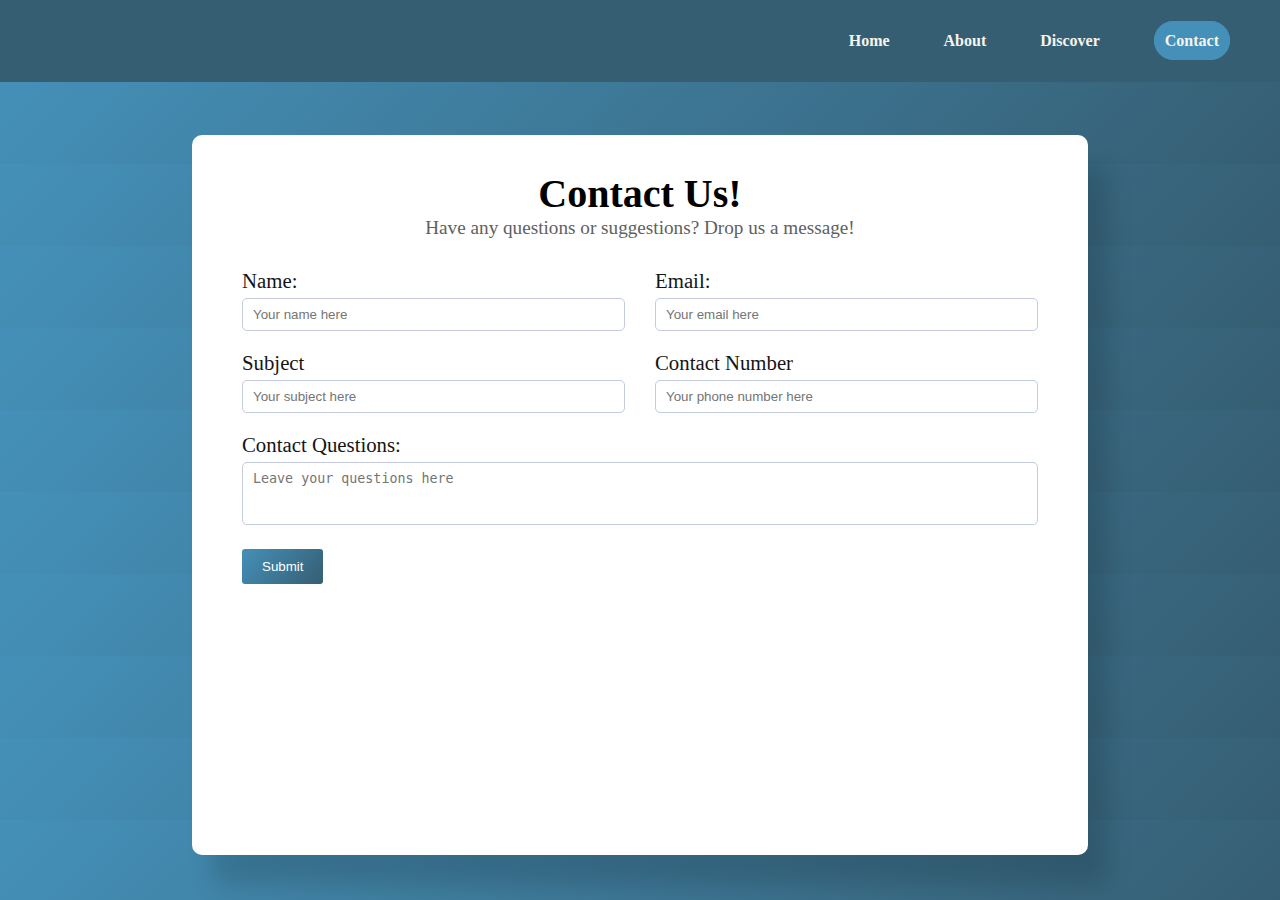
<file: contact.html>
<!DOCTYPE html>
<html lang="en">
<head>
    <meta charset="UTF-8">
    <meta name="viewport" content="width=device-width, initial-scale=1.0">
    <title>Contact | A Million Stories in One City</title>
    <link rel="stylesheet" href="css/contact-stylesheet.css">
</head>
<body>
    <header>
        <nav>
            <div class="menu">
            <a href="index.html" title="Back to homepage" id="home-nav"><b>Home</b></a>
            <a href="about.html" title="Click to know more about our project" id="about-nav"><b>About</b></a>
            <a href="discover.html" title="Read our journey in each city here" id="discover-nav"><b>Discover</b></a>
            <a href="contact.html" title="Contact us now!" id="contact-nav"><b>Contact</b></a>
            </div>
        
            <div class="navigation">
                    <div class="dropdown">
                        <button>Menu</button>
                        <div class="ddcontent">
                            <a href="index.html" title="Back to homepage" ><b>Home</b></a>
                            <a href="about.html" title="Click to know more about our project" ><b>About</b></a>
                            <a href="discover.html" title="Read our journey in each city here" ><b>Discover</b></a>
                            <a href="contact.html" title="Contact us now!" ><b>Contact</b></a>
                        </div>
                    </div>
            </div>
            </nav>
    </header>    

    <main>
        <div class="container">
            <h3 class="sub-title">Contact Us!</h3>
            <p class="text">Have any questions or suggestions? Drop us a message!</p>
            
            <form>
                <div class="row">
                    <div class="column">
                        <label for="name">Name:</label>
                        <input type="text" id="name" name="name" placeholder="Your name here">
                    </div>
            
                    <div class="column">
                        <label for="email">Email:</label>
                        <input type="email" id="email" name="email" placeholder="Your email here">
                    </div>
                </div>

                <div class="row">
                    <div class="column">
                        <label for="subject">Subject</label>
                        <input type="text" id="subject" name="subject" placeholder="Your subject here">
                    </div>
                        
                    <div class="column">
                        <label for="contact">Contact Number</label>
                        <input type="tel" id="contact" placeholder="Your phone number here">
                    </div>
                </div>
            
                <div class="row">
                    <div class="column">
                        <label for="questions">Contact Questions:</label>
                        <textarea id="questions" placeholder="Leave your questions here" rows="3"></textarea>
                    </div>
                </div>

                <div>
                    <button>Submit</button>
                </div>
            </form>
        </div>
       
    </main>
        
</body>
</html>
</file>
<file: css/contact-stylesheet.css>
*, *:before, *:after{
    margin: 0;
    padding: 0;
    box-sizing: border-box;
}

body{
    height: 100%;
    background: linear-gradient(135deg,#4490b8,#365e73);
    font-family: 'Times New Roman', Times, serif;
}

header{
    width: 100%;
    position: relative;
    
}

nav{
    text-align: right;
    width: 100%;
    padding: 2rem 0;
    background: #365e73;
}

#home-nav, #about-nav, #discover-nav, #contact-nav{
    margin-right: 50px;
    text-decoration: none;
    color: #F6F4EB;
}

#contact-nav{
    padding: 10px;
    border: 1px solid #4490b8;
    border-radius: 30px;
    background-color: #4490b8;
}
#about-nav:hover, #discover-nav:hover, #home-nav:hover{
    padding: 10px;
    border: 1px solid #4490b8;
    border-radius: 30px;
    background-color: #4490b8;
}

.navigation {
    display: none;
    float: right;
}


 .dropdown a{
    text-decoration: none;
    display: block;
    padding: 5px;
    font-size: 1.1em;
}

.dropdown button{
    padding: 10px;
    border-radius: 30px;
    margin-right: 20px;
}

.dropdown .ddcontent{
    width: 150px;
    text-align: center;
    background-color: #fff;
    box-shadow: 2px 2px 5px grey;
    display: none;
    margin-right: 10px;
    
}

.dropdown:hover .ddcontent{
    display: block;
}

.dropdown a:hover{
    background-color: #cfd8de;
}

.dropdown{
    display: inline-block;
    position: relative;
}


p{
    font-size: 1.2rem;
    position: relative;
    margin: auto;
    width: 100%;
    text-align: center;
    color: #606060;
}


.sub-title{
    font-size: 2.5rem;
    text-align: center;
}

/* to make the form, i consult this video: https://www.youtube.com/watch?v=GU4sN7xxHkM&list=LL&index=5&t=174s */
.container{
    background-color: #fff;
    width: 70%;
    min-width: 420px;
    max-height: 80vh;
    padding: 35px 50px;
    transform: translate(-50%,-50%);
    position: absolute;
    left: 50%;
    top: 55%;
    border-radius: 10px;
    box-shadow: 20px 30px 25px rgba(0,0,0,0.15);
}

form{
    width: 100%;
    min-height: 70vh;
    position: relative;
    margin: 30px auto 0 auto;
}

.row{
    width: 100%;
    display: grid;
    grid-template-columns: repeat(auto-fit, minmax(300px,1fr));
    grid-gap: 20px 30px;
    margin-bottom: 20px;
}

label{
    color: #151515;
    font-size: 1.3em;
}

textarea, input{
    width: 100%;
    font-weight: 400;
    padding: 8px 10px;
    border-radius: 5px;
    border: 1.2px solid #c4cae0;
    margin-top: 5px;
}

textarea:focus, input:focus{
    outline: none;
    border-color: #365e73;
}

textarea{
    resize: none;
}

button{
    border: none;
    padding: 10px 20px;
    background: linear-gradient(130deg,#4490b8,#365e73);
    color: #fff;
    border-radius: 3px;
}

@media screen and (max-width:600px) {
    body{
        width: 100%;
    }

    .navigation {
        display: flex;
    }

    .menu{
        display: none;
    }

    nav a{
        margin: 5px 0;
    }

}
</file>
